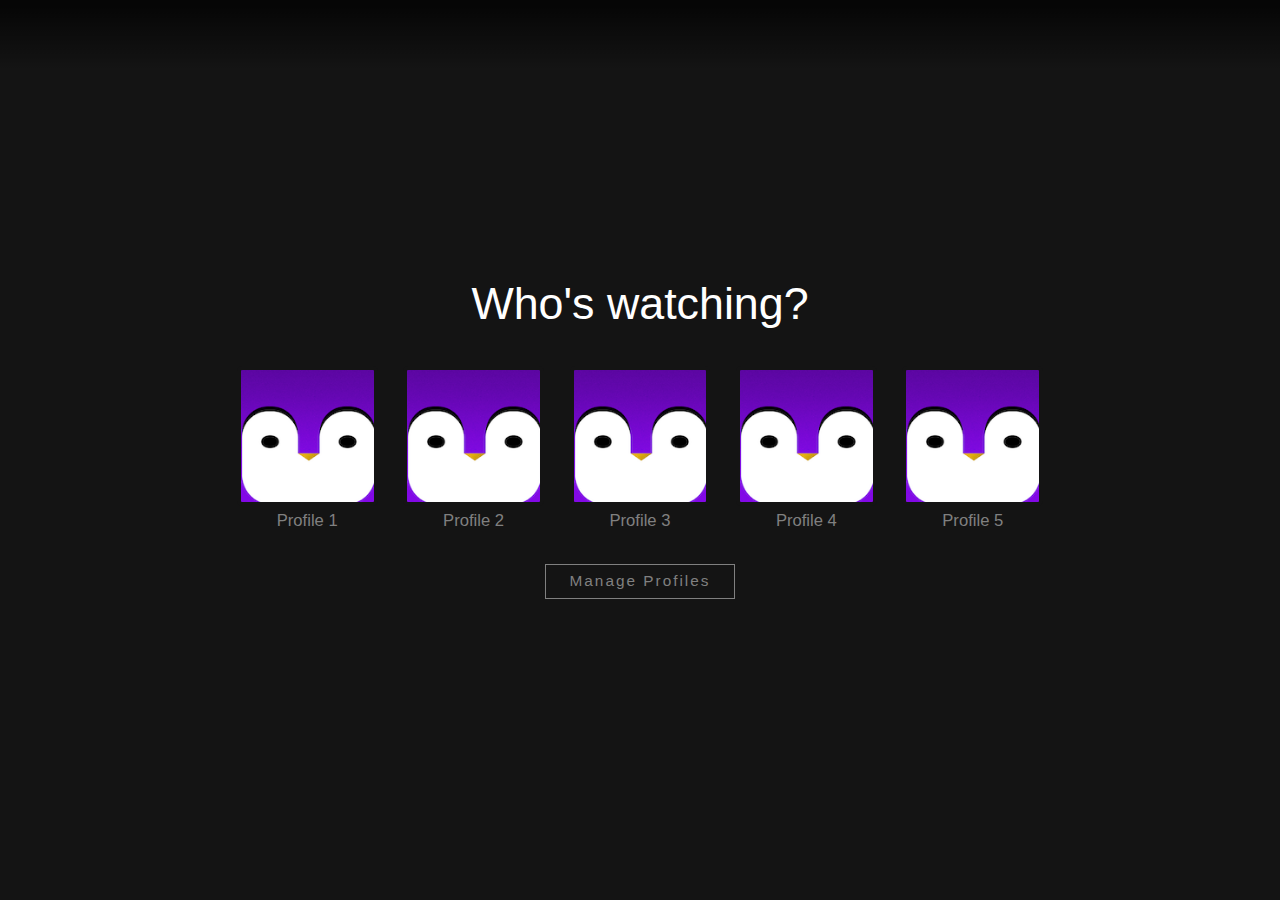
<file: webdev/clone/clone_1/html/landing.html>
<!DOCTYPE html>
<html lang="en">
<head>
    <meta charset="UTF-8">
    <meta name="viewport" content="width=device-width, initial-scale=1.0">
    <link rel="stylesheet" href="css/landing.css">
    <title>Netflix</title>
</head>
<body>
    <div class="header"></div>
    <div class="center-div">
        <h2 class="title"> Who's watching? </h2>

        <div class="container">
            <div class="profile-icon">
                <div class="icon-name-wrapper">
                    <a href="test.com">
                    <img src="media/penguin.png">
                        <p class="profile-name">Profile 1</p>
                    </a>
                </div>
            </div>
            <div class="profile-icon">
                <div class="icon-name-wrapper">
                    <a href="test.com">
                    <img src="media/penguin.png">
                        <p class="profile-name">Profile 2</p>
                    </a>
                </div>
            </div>
            <div class="profile-icon">
                <div class="icon-name-wrapper">
                    <a href="test.com">
                    <img src="media/penguin.png">
                        <p class="profile-name">Profile 3</p>
                    </a>
                </div>
            </div>
            <div class="profile-icon">
                <div class="icon-name-wrapper">
                    <a href="test.com">
                    <img src="media/penguin.png">
                        <p class="profile-name">Profile 4</p>
                    </a>
                </div>
            </div>
            <div class="profile-icon">
                <div class="icon-name-wrapper">
                    <a href="test.com">
                    <img src="media/penguin.png">
                        <p class="profile-name">Profile 5</p>
                    </a>
                </div>
            </div>
        </div>
        <button class="manage-button"> Manage Profiles</button>
    </div>
    
</body>
</html>
</file>
<file: webdev/clone/clone_1/html/css/landing.css>
body {
    background-color: #141414;
    font-family: sans-serif;
    color: white;
    align-items: center;
    margin: 0;
}

.header {
    width: 100%;
    height: 70px;
    margin: 0;
    padding: 0;
    background-image: linear-gradient(180deg,rgba(0,0,0,.7) 10%,transparent);
}

.center-div {
    align-items: center;
    display: flex;
    flex-direction: column;
    justify-content: center;
    position: absolute;
    inset: 0;
    margin: auto;
    z-index: 100;
    bottom: 5%;
}

a {
    text-decoration: none;
}

.title {
    text-align: center;
    font-size: 3.5vw;
    font-weight: lighter;
}

@media screen and (width <= 426px) {
    .profile-icon img {
        width: 25vw;
    }
    .title {
        font-size: 30px;
    }
    .profile-name {
        font-size: 12px;
    }
    .manage-button {
        background-color: transparent;
        border: 1px solid grey;
        color: grey;
        cursor: pointer;
        display: block;
        font-size: 13px;
        letter-spacing: 2px;
        margin: 5vh 0 5vh;
        padding: 2vh 4.5vh;
    }
}

@media screen and (width >= 500px) {
    .profile-icon img {
        width: 11vw;
    }
    .profile-name {
        font-size: 1.3vw;
    }

    .manage-button {
        background-color: transparent;
        border: 1px solid grey;
        color: grey;
        cursor: pointer;
        display: block;
        font-size: 1.2vw;
        letter-spacing: 2px;
        margin: 2em 0 1em;
        padding: .5em 1.5em;
    }
    
}

.profile-icon p { 
    text-align: center;
    color: gray;
    font-weight: 500;
    margin: 1%;

}

.profile-icon img {
    border-radius: 5px;
    border: 4px solid #141414;
    box-sizing: border-box;
}

.container {
    display: flex;
    flex-wrap: wrap;
    justify-content: center;
    align-items: center;
    gap: 2vw;
}

/* Hover */


.profile-icon:hover img{
    border: 4px solid white;
}

.profile-icon:hover p{
    color: white;
}

.manage-button:hover {
    border: 1px solid white;
    color: white;
}
</file>
